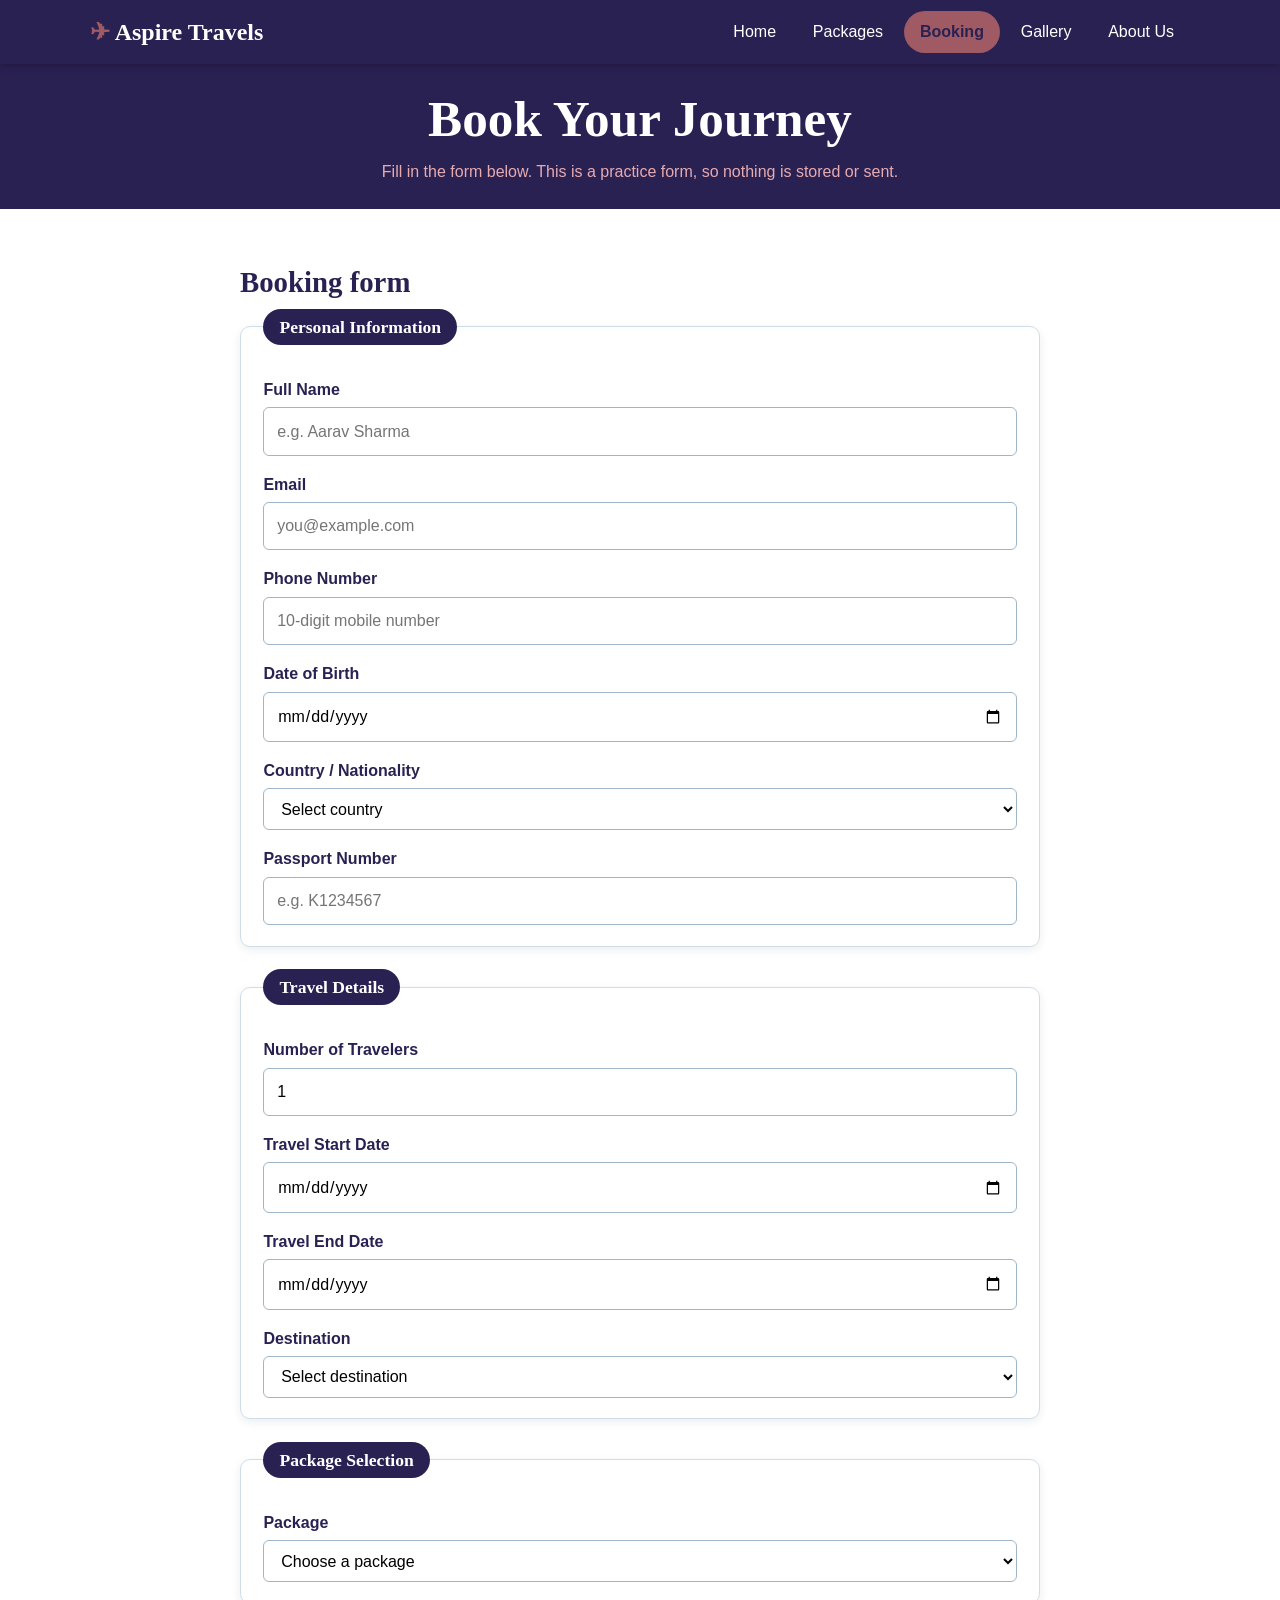
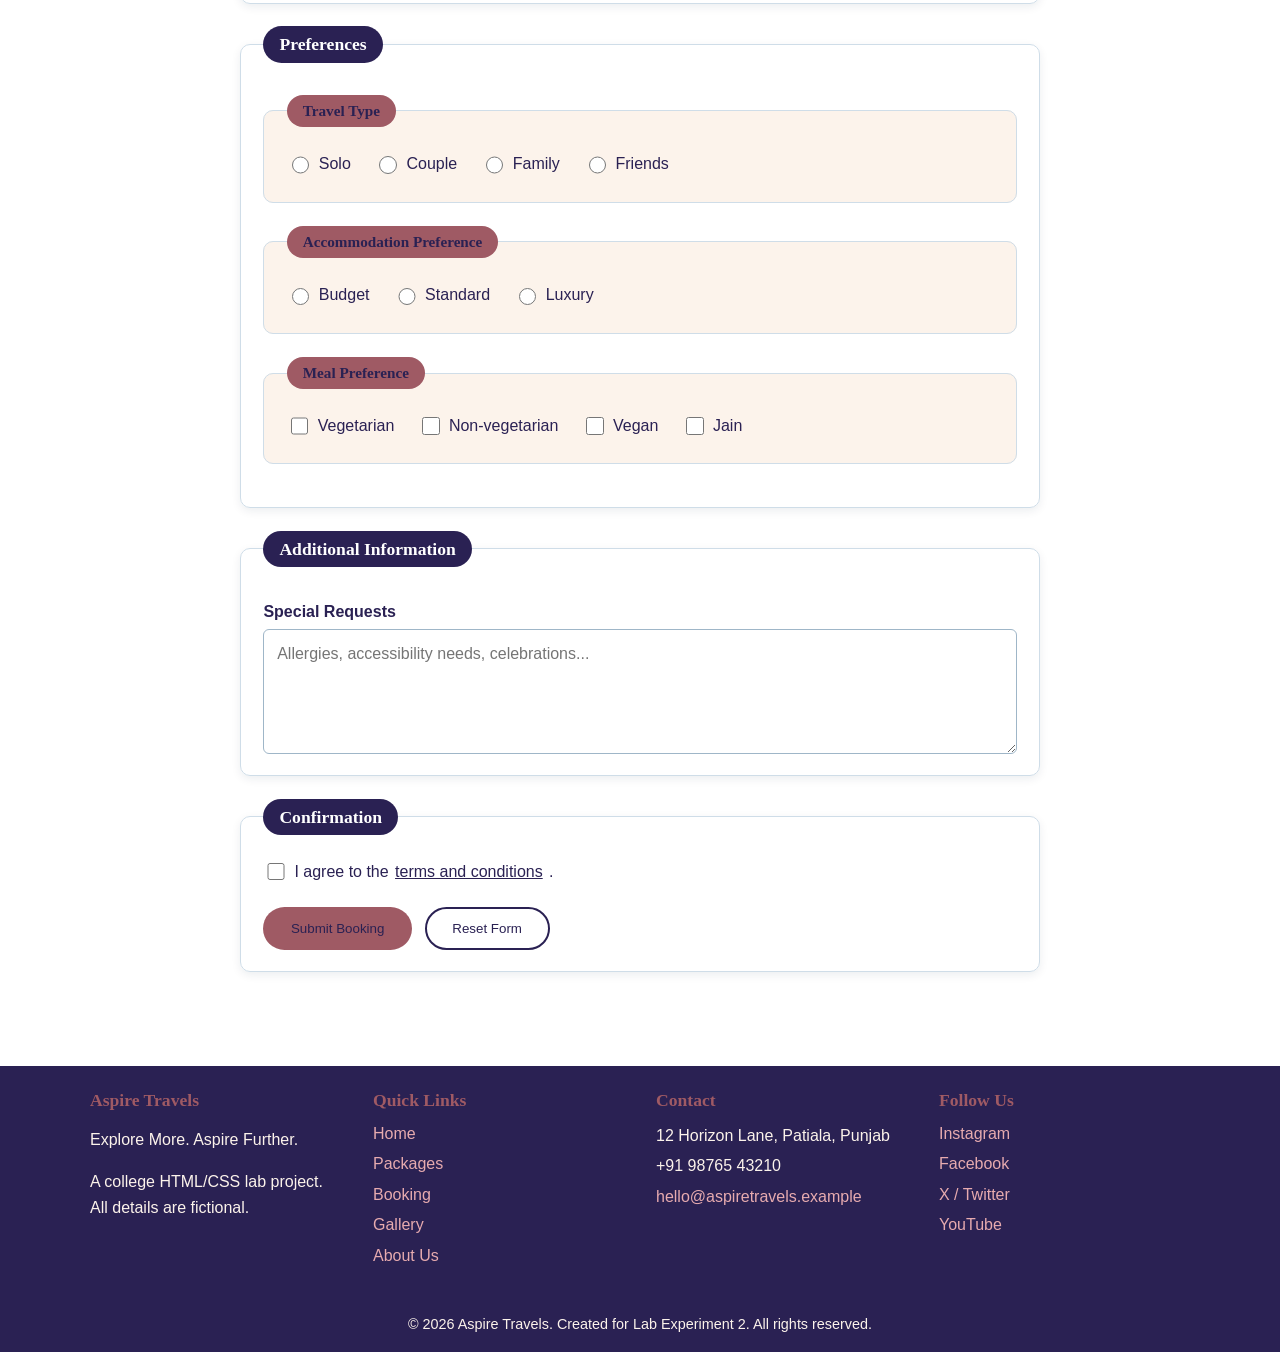
<file: booking.html>
<!DOCTYPE html>
<html lang="en">
<head>
  <meta charset="UTF-8">
  <meta name="viewport" content="width=device-width, initial-scale=1.0">
  <meta name="description" content="Aspire Travels - Explore More. Aspire Further.">
  <title>Booking | Aspire Travels</title>
  <link rel="stylesheet" href="style.css">
</head>
<body>
<header class="site-header">
  <div class="container header-inner">
    <a class="logo" href="index.html"><span class="logo-mark" aria-hidden="true">&#9992;</span> Aspire Travels</a>
    <input type="checkbox" id="menu-toggle" class="menu-toggle">
    <label for="menu-toggle" class="menu-button">Menu</label>
    <nav aria-label="Main navigation">
      <ul class="nav-list"><li><a href="index.html">Home</a></li><li><a href="packages.html">Packages</a></li><li><a href="booking.html" class="active" aria-current="page">Booking</a></li><li><a href="gallery.html">Gallery</a></li><li><a href="about.html">About Us</a></li></ul>
    </nav>
  </div>
</header>
<main>

<section class="page-title"><div class="container">
  <h1>Book Your Journey</h1>
  <p>Fill in the form below. This is a practice form, so nothing is stored or sent.</p>
</div></section>
<section class="container narrow" aria-labelledby="form-title">
  <h2 id="form-title">Booking form</h2>
  <form action="#" method="get" class="booking">
    <fieldset>
      <legend>Personal Information</legend>
      <div class="field"><label for="fullName">Full Name</label><input type="text" id="fullName" name="fullName" minlength="3" maxlength="60" placeholder="e.g. Aarav Sharma" required></div>
      <div class="field"><label for="email">Email</label><input type="email" id="email" name="email" placeholder="you@example.com" required></div>
      <div class="field"><label for="phone">Phone Number</label><input type="tel" id="phone" name="phone" pattern="[0-9]{10}" maxlength="10" placeholder="10-digit mobile number" required></div>
      <div class="field"><label for="dob">Date of Birth</label><input type="date" id="dob" name="dob" min="1930-01-01" max="2008-12-31" required></div>
      <div class="field"><label for="nationality">Country / Nationality</label><select id="nationality" name="nationality" required><option value="">Select country</option><option>India</option><option>United States</option><option>United Kingdom</option><option>Canada</option><option>Australia</option><option>Singapore</option><option>United Arab Emirates</option><option>Other</option></select></div>
      <div class="field"><label for="passport">Passport Number</label><input type="text" id="passport" name="passport" minlength="8" maxlength="9" pattern="[A-Za-z0-9]{8,9}" placeholder="e.g. K1234567" required></div>
    </fieldset>

    <fieldset>
      <legend>Travel Details</legend>
      <div class="field"><label for="travelers">Number of Travelers</label><input type="number" id="travelers" name="travelers" min="1" max="10" value="1" required></div>
      <div class="field"><label for="startDate">Travel Start Date</label><input type="date" id="startDate" name="startDate" min="2026-11-01" required></div>
      <div class="field"><label for="endDate">Travel End Date</label><input type="date" id="endDate" name="endDate" min="2026-11-02" required></div>
      <div class="field"><label for="destination">Destination</label><select id="destination" name="destination" required><option value="">Select destination</option><option>Paris</option><option>Bali</option><option>Dubai</option><option>Switzerland</option><option>Maldives</option><option>Tokyo</option><option>London</option><option>Santorini</option><option>New York</option></select></div>
    </fieldset>

    <fieldset>
      <legend>Package Selection</legend>
      <div class="field"><label for="package">Package</label><select id="package" name="package" required><option value="">Choose a package</option><option>Paris Explorer</option><option>Bali Escape</option><option>Dubai Adventure</option><option>Switzerland Dream</option><option>Maldives Paradise</option><option>Tokyo Discovery</option><option>London Highlights</option><option>Santorini Getaway</option></select></div>
    </fieldset>

    <fieldset>
      <legend>Preferences</legend>
      <fieldset class="inner">
        <legend>Travel Type</legend>
        <label class="choice"><input type="radio" name="travelType" value="solo" required> Solo</label>
        <label class="choice"><input type="radio" name="travelType" value="couple"> Couple</label>
        <label class="choice"><input type="radio" name="travelType" value="family"> Family</label>
        <label class="choice"><input type="radio" name="travelType" value="friends"> Friends</label>
      </fieldset>
      <fieldset class="inner">
        <legend>Accommodation Preference</legend>
        <label class="choice"><input type="radio" name="stay" value="budget" required> Budget</label>
        <label class="choice"><input type="radio" name="stay" value="standard"> Standard</label>
        <label class="choice"><input type="radio" name="stay" value="luxury"> Luxury</label>
      </fieldset>
      <fieldset class="inner">
        <legend>Meal Preference</legend>
        <label class="choice"><input type="checkbox" name="meal" value="veg"> Vegetarian</label>
        <label class="choice"><input type="checkbox" name="meal" value="nonveg"> Non-vegetarian</label>
        <label class="choice"><input type="checkbox" name="meal" value="vegan"> Vegan</label>
        <label class="choice"><input type="checkbox" name="meal" value="jain"> Jain</label>
      </fieldset>
    </fieldset>

    <fieldset>
      <legend>Additional Information</legend>
      <div class="field"><label for="requests">Special Requests</label><textarea id="requests" name="requests" rows="4" maxlength="300" placeholder="Allergies, accessibility needs, celebrations..."></textarea></div>
    </fieldset>

    <fieldset>
      <legend>Confirmation</legend>
      <label class="choice"><input type="checkbox" id="terms" name="terms" required> I agree to the <a href="about.html">terms and conditions</a>.</label>
      <p class="btn-row">
        <button type="submit" class="btn btn-gold">Submit Booking</button>
        <button type="reset" class="btn btn-ghost">Reset Form</button>
      </p>
    </fieldset>
  </form>
</section>
</main>
<footer class="site-footer">
  <div class="container footer-grid">
    <section>
      <h2>Aspire Travels</h2>
      <p>Explore More. Aspire Further.</p>
      <p>A college HTML/CSS lab project. All details are fictional.</p>
    </section>
    <nav aria-label="Footer navigation">
      <h2>Quick Links</h2>
      <ul><li><a href="index.html">Home</a></li><li><a href="packages.html">Packages</a></li><li><a href="booking.html">Booking</a></li><li><a href="gallery.html">Gallery</a></li><li><a href="about.html">About Us</a></li></ul>
    </nav>
    <section>
      <h2>Contact</h2>
      <address>
        12 Horizon Lane, Patiala, Punjab<br>
        +91 98765 43210<br>
        <a href="mailto:hello@aspiretravels.example">hello@aspiretravels.example</a>
      </address>
    </section>
    <section>
      <h2>Follow Us</h2>
      <ul>
        <li><a href="https://www.instagram.com/">Instagram</a></li>
        <li><a href="https://www.facebook.com/">Facebook</a></li>
        <li><a href="https://x.com/">X / Twitter</a></li>
        <li><a href="https://www.youtube.com/">YouTube</a></li>
      </ul>
    </section>
  </div>
  <p class="copyright">&copy; 2026 Aspire Travels. Created for Lab Experiment 2. All rights reserved.</p>
</footer>
</body>
</html>
</file>
<file: style.css>
/* Aspire Travels - shared stylesheet */
:root{
  --navy:#2a2153;
  --navy-2:#2a2153;
  --sky:#e7abaf;
  --sky-light:#fcf3eb;
  --gold:#9f5a64;
  --gold-dark:#9f5a64;
  --white:#fff;
  --text:#2a2153;
  --muted:#9f5a64;
  --radius:10px;
  --shadow:0 6px 18px rgba(42,33,83,.15);
}
*{box-sizing:border-box}
html{scroll-behavior:smooth}
body{margin:0;font-family:"Segoe UI",Tahoma,Arial,sans-serif;color:var(--text);line-height:1.6;background:var(--white)}
h1,h2,h3{font-family:Georgia,"Times New Roman",serif;color:var(--navy);line-height:1.2;margin:0 0 .6rem}
h1{font-size:clamp(2rem,5vw,3.2rem)} h2{font-size:1.8rem;margin-top:2rem} h3{font-size:1.2rem}
img{max-width:100%;display:block}
a{color:var(--navy-2)}
a:focus-visible,button:focus-visible,input:focus-visible,select:focus-visible,textarea:focus-visible{outline:3px solid var(--gold);outline-offset:2px}
.container{width:min(1100px,92%);margin-inline:auto;padding-block:1.5rem}
.narrow{width:min(800px,92%)}
.meta{color:var(--muted);font-size:.9rem;margin:0 0 .3rem}

/* Header and navigation */
.site-header{background:var(--navy);position:sticky;top:0;z-index:10;box-shadow:0 2px 8px rgba(0,0,0,.25)}
.header-inner{display:flex;align-items:center;justify-content:space-between;flex-wrap:wrap;padding-block:.7rem}
.logo{font-family:Georgia,serif;font-size:1.5rem;font-weight:bold;color:var(--white);text-decoration:none}
.logo-mark{color:var(--gold)}
.nav-list{display:flex;gap:.3rem;list-style:none;margin:0;padding:0}
.nav-list a{display:block;color:var(--white);text-decoration:none;padding:.5rem 1rem;border-radius:999px;transition:background .25s,color .25s}
.nav-list a:hover{background:var(--navy-2);color:var(--sky)}
.nav-list a.active{background:var(--gold);color:var(--navy);font-weight:600}
.menu-toggle{position:absolute;opacity:0;pointer-events:none}
.menu-button{display:none;color:var(--white);border:1px solid var(--sky);padding:.4rem 1rem;border-radius:6px;cursor:pointer}
.menu-toggle:focus-visible + .menu-button{outline:3px solid var(--gold)}

/* Buttons */
.btn{display:inline-block;padding:.75rem 1.6rem;border-radius:999px;font:600 1rem inherit;font-family:inherit;text-decoration:none;border:2px solid transparent;cursor:pointer;transition:transform .2s,background .2s,box-shadow .2s}
.btn:hover{transform:translateY(-2px);box-shadow:var(--shadow)}
.btn-gold{background:var(--gold);color:var(--navy)} .btn-gold:hover{background:var(--gold-dark)}
.btn-outline{border-color:var(--white);color:var(--white)} .btn-outline:hover{background:var(--white);color:var(--navy)}
.btn-ghost{background:transparent;border-color:var(--navy);color:var(--navy)} .btn-ghost:hover{background:var(--sky-light)}
.btn-sm{padding:.4rem 1rem;font-size:.9rem;white-space:nowrap}
.btn-row{display:flex;flex-wrap:wrap;gap:.8rem;margin:1.2rem 0 0}

/* Hero */
.hero{position:relative;min-height:72vh;display:flex;align-items:center;color:var(--white);overflow:hidden;background:var(--navy-2)}
.hero-img{position:absolute;inset:0;width:100%;height:100%;object-fit:cover}
.hero-overlay{position:absolute;inset:0;background:linear-gradient(100deg,rgba(11,37,69,.88) 25%,rgba(11,37,69,.15))}
.hero-text{position:relative;max-width:640px;margin-left:max(4%,calc((100% - 1100px)/2))}
.hero h1{color:var(--white)}
.tagline{color:var(--gold);font-weight:600;font-size:1.1rem;margin:0 0 .5rem;letter-spacing:.03em}
.hero p{font-size:1.1rem}
.intro{max-width:760px;text-align:center}
.page-title{background:linear-gradient(120deg,var(--navy),var(--navy-2));color:var(--white);text-align:center}
.page-title h1{color:var(--white)} .page-title p{margin:0;color:var(--sky)}

/* Sections, grids, cards */
.band{background:var(--sky-light)}
.grid{display:grid;gap:1.5rem}
.grid-3{grid-template-columns:repeat(auto-fit,minmax(260px,1fr))}
.grid-5{grid-template-columns:repeat(auto-fit,minmax(190px,1fr))}
.card{background:var(--white);border-radius:var(--radius);overflow:hidden;box-shadow:var(--shadow);transition:transform .3s}
.card:hover{transform:translateY(-5px)}
.card img{width:100%;aspect-ratio:3/2;object-fit:cover;background:var(--sky)}
.card-body{padding:1rem 1.2rem 1.3rem}
.text-link{font-weight:600;color:var(--gold-dark)}
.feature{background:var(--white);border-top:4px solid var(--gold);border-radius:var(--radius);padding:1.2rem;box-shadow:var(--shadow)}
.feature p{margin:0}
.two-col{display:grid;grid-template-columns:repeat(auto-fit,minmax(300px,1fr));gap:2rem;align-items:start}
.tips li{margin-bottom:.5rem}
.note{background:var(--navy);color:var(--white);padding:1.5rem;border-radius:var(--radius);border-left:6px solid var(--gold)}
.note h2,.note h3{color:var(--gold);margin-top:0} .note a:not(.btn){color:var(--sky)}
.plain{list-style:none;padding:0} .plain li{margin-bottom:.4rem}
.about-fig{margin:0}
.about-fig img{width:100%;aspect-ratio:4/3;object-fit:cover;border-radius:var(--radius);box-shadow:var(--shadow);background:var(--sky)}
.about-fig figcaption{font-style:italic;color:var(--muted);margin-top:.5rem}
address{font-style:normal;line-height:1.9}

/* Packages table */
.table-wrap{overflow-x:auto;border-radius:var(--radius);box-shadow:var(--shadow)}
table{width:100%;min-width:860px;border-collapse:collapse;background:var(--white)}
caption{caption-side:top;text-align:left;padding:.7rem 1rem;font-weight:600;color:var(--navy)}
th,td{padding:.85rem 1rem;border:1px solid #e7abaf;text-align:left;vertical-align:middle}
thead th{background:var(--navy);color:var(--white);border-color:var(--navy-2)}
tbody th{color:var(--navy);font-weight:600}
tbody tr:nth-child(even){background:var(--sky-light)}
tbody tr{transition:background .2s}
tbody tr:hover{background:#e7abaf}
tfoot td{background:var(--navy-2);color:var(--white);font-size:.9rem;text-align:center}

/* Booking form */
.booking fieldset{border:1px solid #cfdde8;border-radius:var(--radius);padding:1rem 1.4rem 1.3rem;margin:0 0 1.4rem;background:var(--white);box-shadow:0 3px 10px rgba(11,37,69,.08)}
.booking legend{font-family:Georgia,serif;font-weight:bold;font-size:1.1rem;color:var(--white);background:var(--navy);padding:.25rem 1rem;border-radius:999px}
.booking fieldset.inner{box-shadow:none;background:var(--sky-light);margin-top:1rem}
.booking fieldset.inner legend{background:var(--gold);color:var(--navy);font-size:.95rem}
.field{display:flex;flex-direction:column;margin-top:1rem}
.field label{font-weight:600;margin-bottom:.3rem;color:var(--navy)}
input[type=text],input[type=email],input[type=tel],input[type=date],input[type=number],select,textarea{width:100%;padding:.65rem .8rem;font:inherit;border:1px solid #9fb6c8;border-radius:6px;background:var(--white);transition:border-color .2s,box-shadow .2s}
input:focus,select:focus,textarea:focus{border-color:var(--gold);box-shadow:0 0 0 3px rgba(244,163,28,.3);outline:none}
input:user-invalid,select:user-invalid{border-color:#c0392b}
input:user-valid{border-color:#2e8b57}
.choice{display:inline-flex;align-items:center;gap:.4rem;margin:.5rem 1.2rem .2rem 0;cursor:pointer}
input[type=radio],input[type=checkbox]{width:1.1rem;height:1.1rem;accent-color:var(--gold-dark)}

/* Gallery */
.gallery-section{padding-block:.5rem}
.gallery{display:grid;grid-template-columns:repeat(auto-fill,minmax(280px,1fr));gap:1rem}
.gallery figure{position:relative;margin:0;overflow:hidden;border-radius:var(--radius);box-shadow:var(--shadow);background:var(--sky)}
.gallery img{
  width:100%;
  height:260px;
  object-fit:contain;
  background:#fcf3eb;
  display:block;
  transition:transform .5s;
}
.gallery img{
  height:220px;
  object-fit:contain;
}
.gallery figcaption{position:absolute;left:0;right:0;bottom:0;padding:.7rem 1rem;color:var(--white);font-weight:600;background:linear-gradient(transparent,rgba(11,37,69,.9));transform:translateY(100%);transition:transform .3s}
.gallery figure:hover img{transform:scale(1.08)}
.gallery figure:hover,.gallery figure:focus-within{box-shadow:0 12px 28px rgba(11,37,69,.35)}
.gallery figure:hover figcaption{transform:translateY(0)}

/* Footer */
.site-footer{background:var(--navy);color:#fcf3eb;margin-top:3rem}
.footer-grid{display:grid;grid-template-columns:repeat(auto-fit,minmax(200px,1fr));gap:2rem}
.site-footer h2{color:var(--gold);font-size:1.1rem;margin-top:0}
.site-footer ul{list-style:none;padding:0;margin:0} .site-footer li{margin-bottom:.3rem}
.site-footer a{color:var(--sky);text-decoration:none} .site-footer a:hover{color:var(--gold);text-decoration:underline}
.copyright{text-align:center;margin:0;padding:1rem;background:#2a2153;font-size:.9rem}

/* Responsive */
@media (max-width:760px){
  .menu-button{display:block}
  nav{width:100%;display:none}
  .menu-toggle:checked ~ nav{display:block}
  .nav-list{flex-direction:column;padding-top:.6rem}
  .hero{min-height:60vh}
  .hero-overlay{background:rgba(11,37,69,.72)}
  .gallery img{height:200px}
  /* Stacked table cards on phones */
  table{min-width:0} thead{position:absolute;left:-9999px}
  table,tbody,tr,th,td,tfoot{display:block}
  tbody tr{margin-bottom:1rem;border:1px solid #cfdde8}
  tbody th{background:var(--navy);color:var(--white)}
  td{display:flex;justify-content:space-between;gap:1rem;border:none;border-bottom:1px solid #e1ebf2}
  td:nth-of-type(1)::before{content:"Destination"} td:nth-of-type(2)::before{content:"Duration"}
  td:nth-of-type(3)::before{content:"Price"} td:nth-of-type(4)::before{content:"Stay"}
  td:nth-of-type(5)::before{content:"Includes"} td:nth-of-type(6)::before{content:"Action"}
  td::before{font-weight:600;color:var(--navy);flex-shrink:0}
  tfoot td{display:block}
  tfoot td::before{content:none}
}
@media (prefers-reduced-motion:reduce){*{transition:none!important;scroll-behavior:auto}}
</file>
